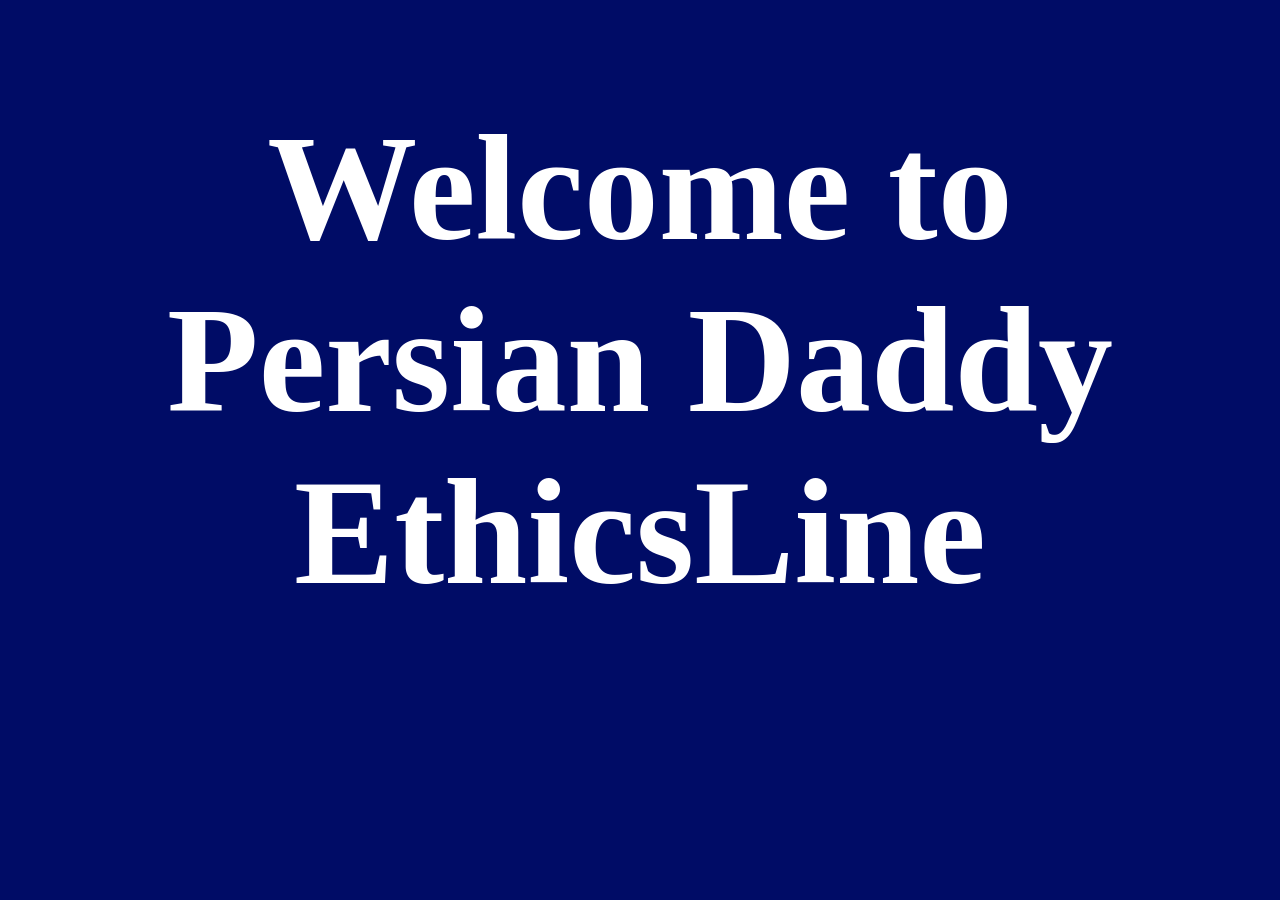
<file: index.html>
<!DOCTYPE html>
<html>
<head class = "mainContainer">


  <title>Welcome</title>

  <style>
    body {
      display: flex;
      justify-content: center;
      align-items: center;
      height: 700px;
      margin: 10px;
      font-family: Roboto;
      background-color: rgba(0,12,102,1);
      color: white;
      transition: opacity 5s ease-out;
      font-size: 75px;
      text-align: center;
    }

    .fade-out {
      opacity: 0;
    }
  </style>

  <script>
    setTimeout(function() {
      document.body.classList.add("fade-out");

        setTimeout(() => {
    window.location.href = "Ethicsline_landing_page.html";
        }, 1000);
        }, 1500);
  </script>
</head>

<body>

  <div>
    <h1>Welcome to Persian Daddy EthicsLine</h1>
  </div>




</body>
</html>
</file>
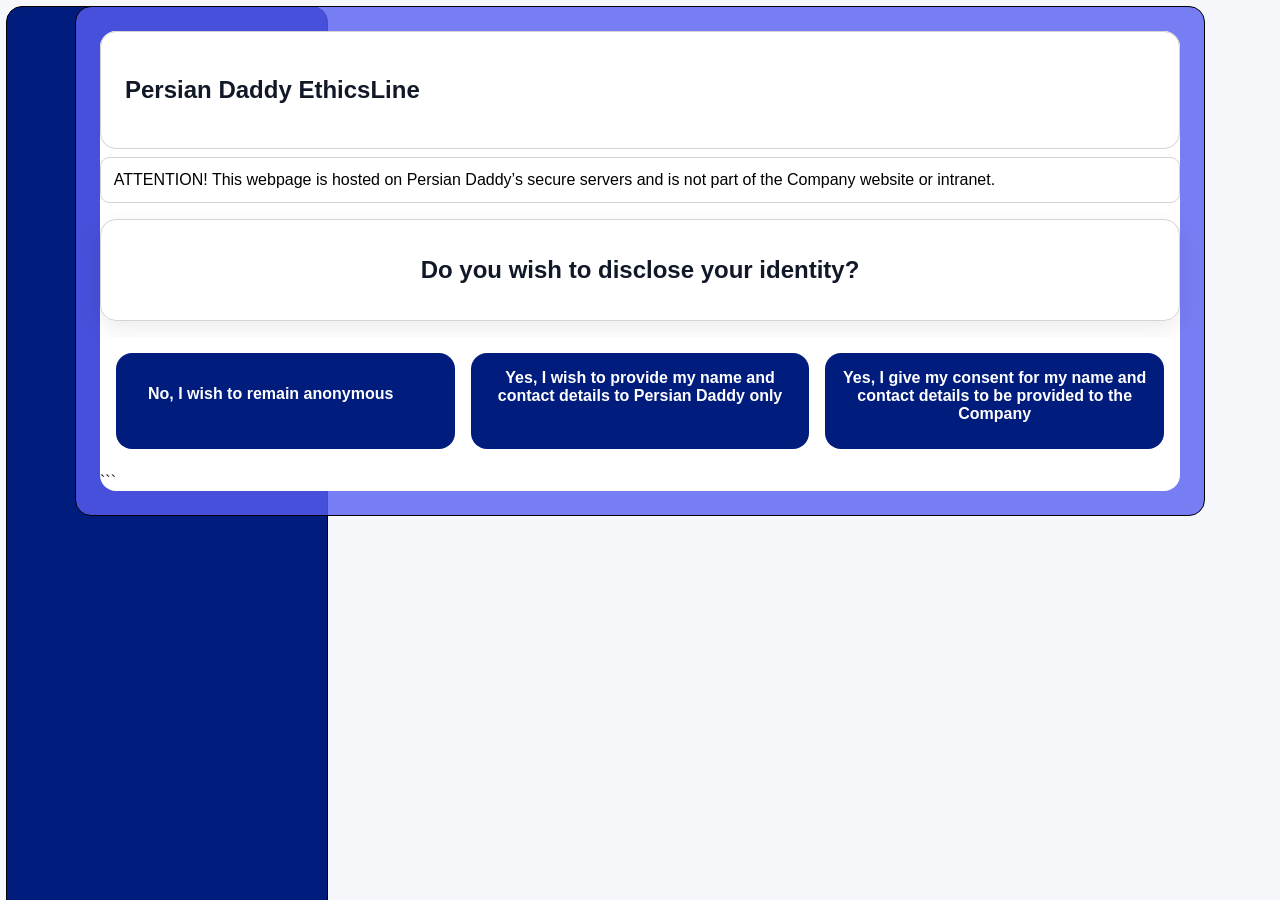
<file: Anonymity_page.html>
<!DOCTYPE html>

<html lang="en">
<head>
    <meta charset="UTF-8">
    <title>Persian Daddy EthicsLine Platform - Anonymity Preference Page</title>
    <link rel="stylesheet" href="styling.css">
</head>

<body>
<div class ="box3"></div>


<div class = "mainContainer">

    <div class="mainbackground">

        <!-- HEADER -->
        <div class="headers">
            <h2>Persian Daddy EthicsLine</h2>
        </div>

        <!-- BANNER -->
        <div class="banner">
            ATTENTION! This webpage is hosted on Persian Daddy’s secure servers and is not part of the Company website or intranet.
        </div>

        <!-- QUESTION -->
        <div class="welcomebox">
            <h2>Do you wish to disclose your identity?</h2>
        </div>

        <!-- OPTIONS -->
        <div class="anon-option">

            <!-- OPTION 1 -->
            <a href="Contact_preference.html" class="anon-button">
                <button class="anon-button" id="option1">No, I wish to remain anonymous</button>
            </a>

            <!-- OPTION 2 -->
            <button class="anon-button" id="option2">
                Yes, I wish to provide my name and contact details to Persian Daddy only
            </button>

            <!-- OPTION 3 -->
            <button class="anon-button" id="option3">
                Yes, I give my consent for my name and contact details to be provided to the Company
            </button>

        </div>

        <!-- FORM (HIDDEN INITIALLY) -->
        <div class="announcement1" id="wbDetails">

            <div class="form-container">

                <label for="name">Your Name:</label>
                <input id="name" class="inputbox" type="text" placeholder="Name" required>

                <label for="email">Your e-mail:</label>
                <input id="email" class="inputbox" type="email" placeholder="Email Address" required>

                <label for="phone">Your phone number:</label>
                <input id="phone" class="inputbox" type="text" placeholder="Phone Number" required>

                <label for="country">Your country of residence:</label>
                <input id="country" class="inputbox" type="text" placeholder="Country" required>

                <label for="relation">Explain your relationship:</label> <!-- lable and input always go together. With Label,
             I should declare "for"  e.g. relation, and with input I should declare ID == for -->
                <input id="relation" class="inputbox" type="text" placeholder="Relation" required>

                <div class="submit-container">
                    <a href="Contact_preference.html">
                        <button class="button">Submit</button>
                    </a>
                </div>

            </div>

        </div>
        ```

    </div>

    <!-- JAVASCRIPT -->

    <script>
        const wbDetails = document.getElementById("wbDetails");

        document.getElementById("option2").addEventListener("click", function() {
            wbDetails.style.display = "block";
            wbDetails.scrollIntoView({ behavior: "smooth" });
        });

        document.getElementById("option3").addEventListener("click", function() {
            wbDetails.style.display = "block";
            wbDetails.scrollIntoView({ behavior: "smooth" });
        });
    </script>

</body>
</html>



<!--JS code for showing or hiding the WB contact details. The logic is as follows:
What your code is doing (plain explanation)
const wbDetails = document.getElementById("wbDetails");
- Looks through the page (DOM) and grabs the element with id="wbDetails"
- Stores it in a variable so you can control it later


document.getElementById("option2").addEventListener("click", function() {
- Finds the button with id="option2"
- Listens for a click
- When clicked → run the function


wbDetails.style.display = "block";
- Changes the CSS of that hidden section
- Makes it visible

Same logic here:

document.getElementById("option3").addEventListener("click", function() {
    wbDetails.style.display = "block";
});
-->
<script>
    const wbDetails = document.getElementById("wbDetails");

    document.getElementById("option2").addEventListener("click", function() {
        wbDetails.style.display = "block";
    });

    document.getElementById("option3").addEventListener("click", function() {
        wbDetails.style.display = "block";
    });
</script>

<!--______________________________________________________________________-->

</div>

</body>
</html>
</file>
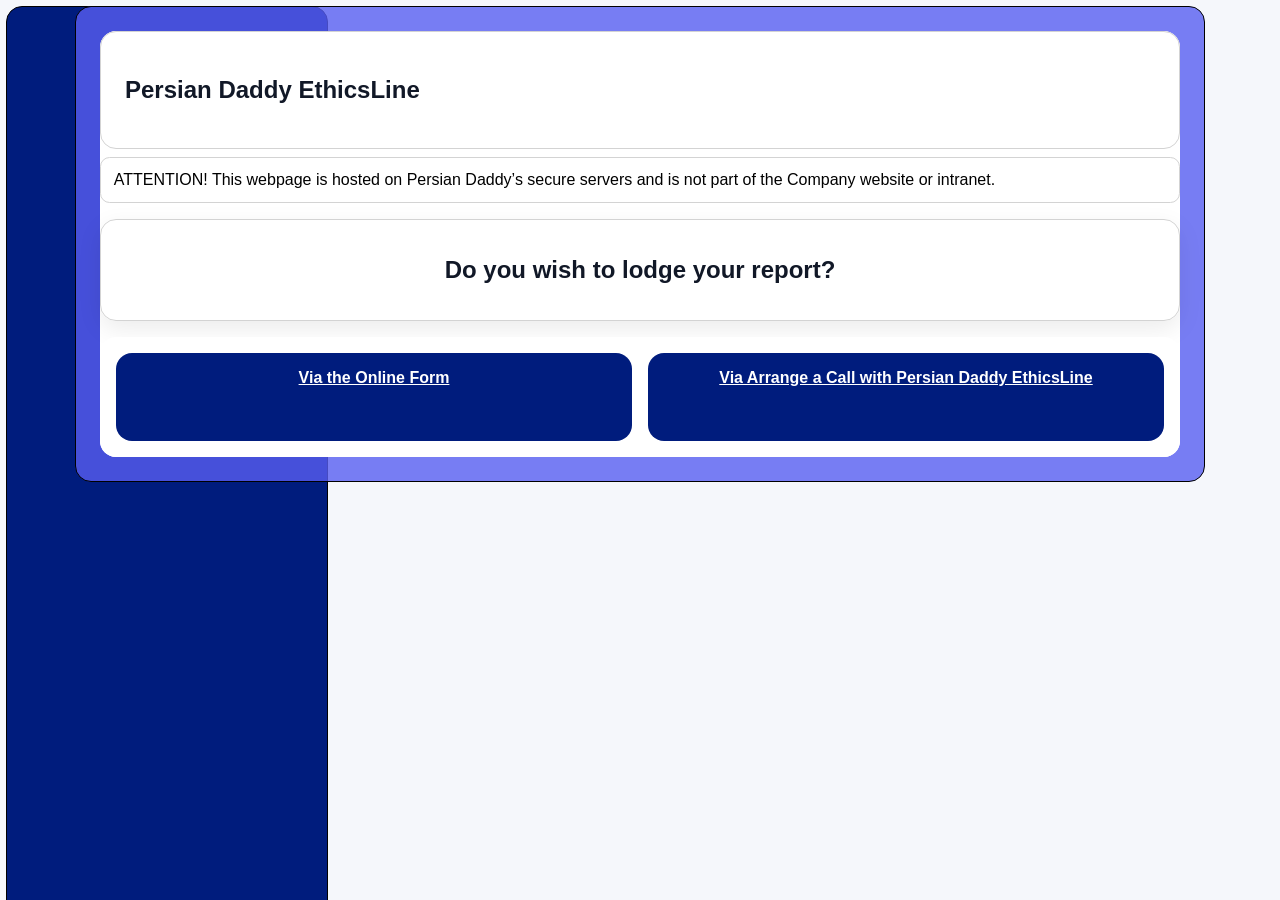
<file: Contact_preference.html>
<!DOCTYPE html>
<html lang="en">
<head>
    <meta charset="UTF-8">
    <title>Persian Daddy EthicsLine Platform - Contact Mode Preference</title>
    <link rel="stylesheet" href="styling.css">
</head>

<body>

<div class="box3"></div>

<div class="mainContainer">
    <div class="mainbackground">

        <!-- HEADER -->
        <div class="headers">
            <h2>Persian Daddy EthicsLine</h2>
        </div>

        <!-- BANNER -->
        <div class="banner">
            ATTENTION! This webpage is hosted on Persian Daddy’s secure servers and is not part of the Company website or intranet.
        </div>

        <!-- QUESTION -->
        <div class="welcomebox">
            <h2>Do you wish to lodge your report?</h2>
        </div>

        <!-- OPTIONS -->
        <div class="anon-option">

            <!-- OPTION 1 -->
            <a href="Whistleblower_form.html" class="button" id="option1">
                Via the Online Form
            </a>

            <!-- OPTION 2 -->
            <a href="Schedule_call_page.html" class="button" id="option2">
                Via Arrange a Call with Persian Daddy EthicsLine
            </a>

        </div>

    </div>
</div>

</body>
</html>
</file>
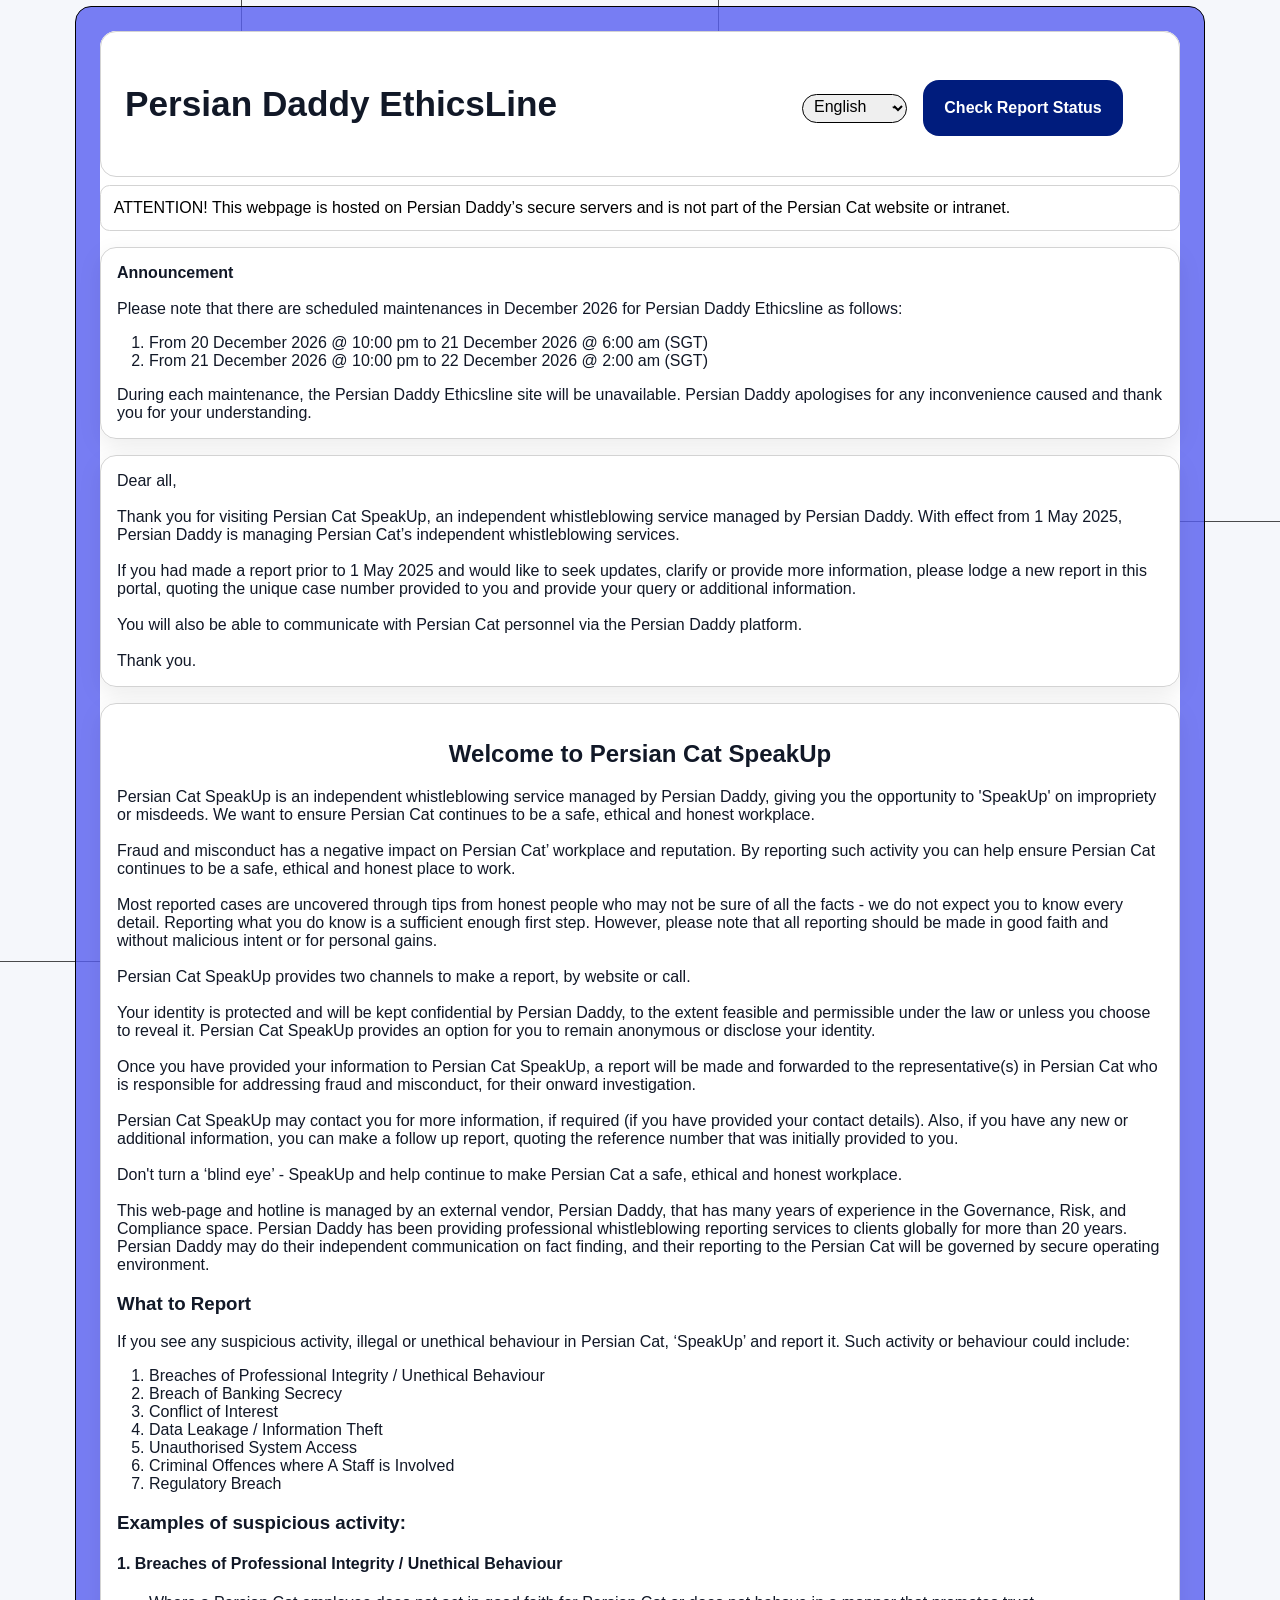
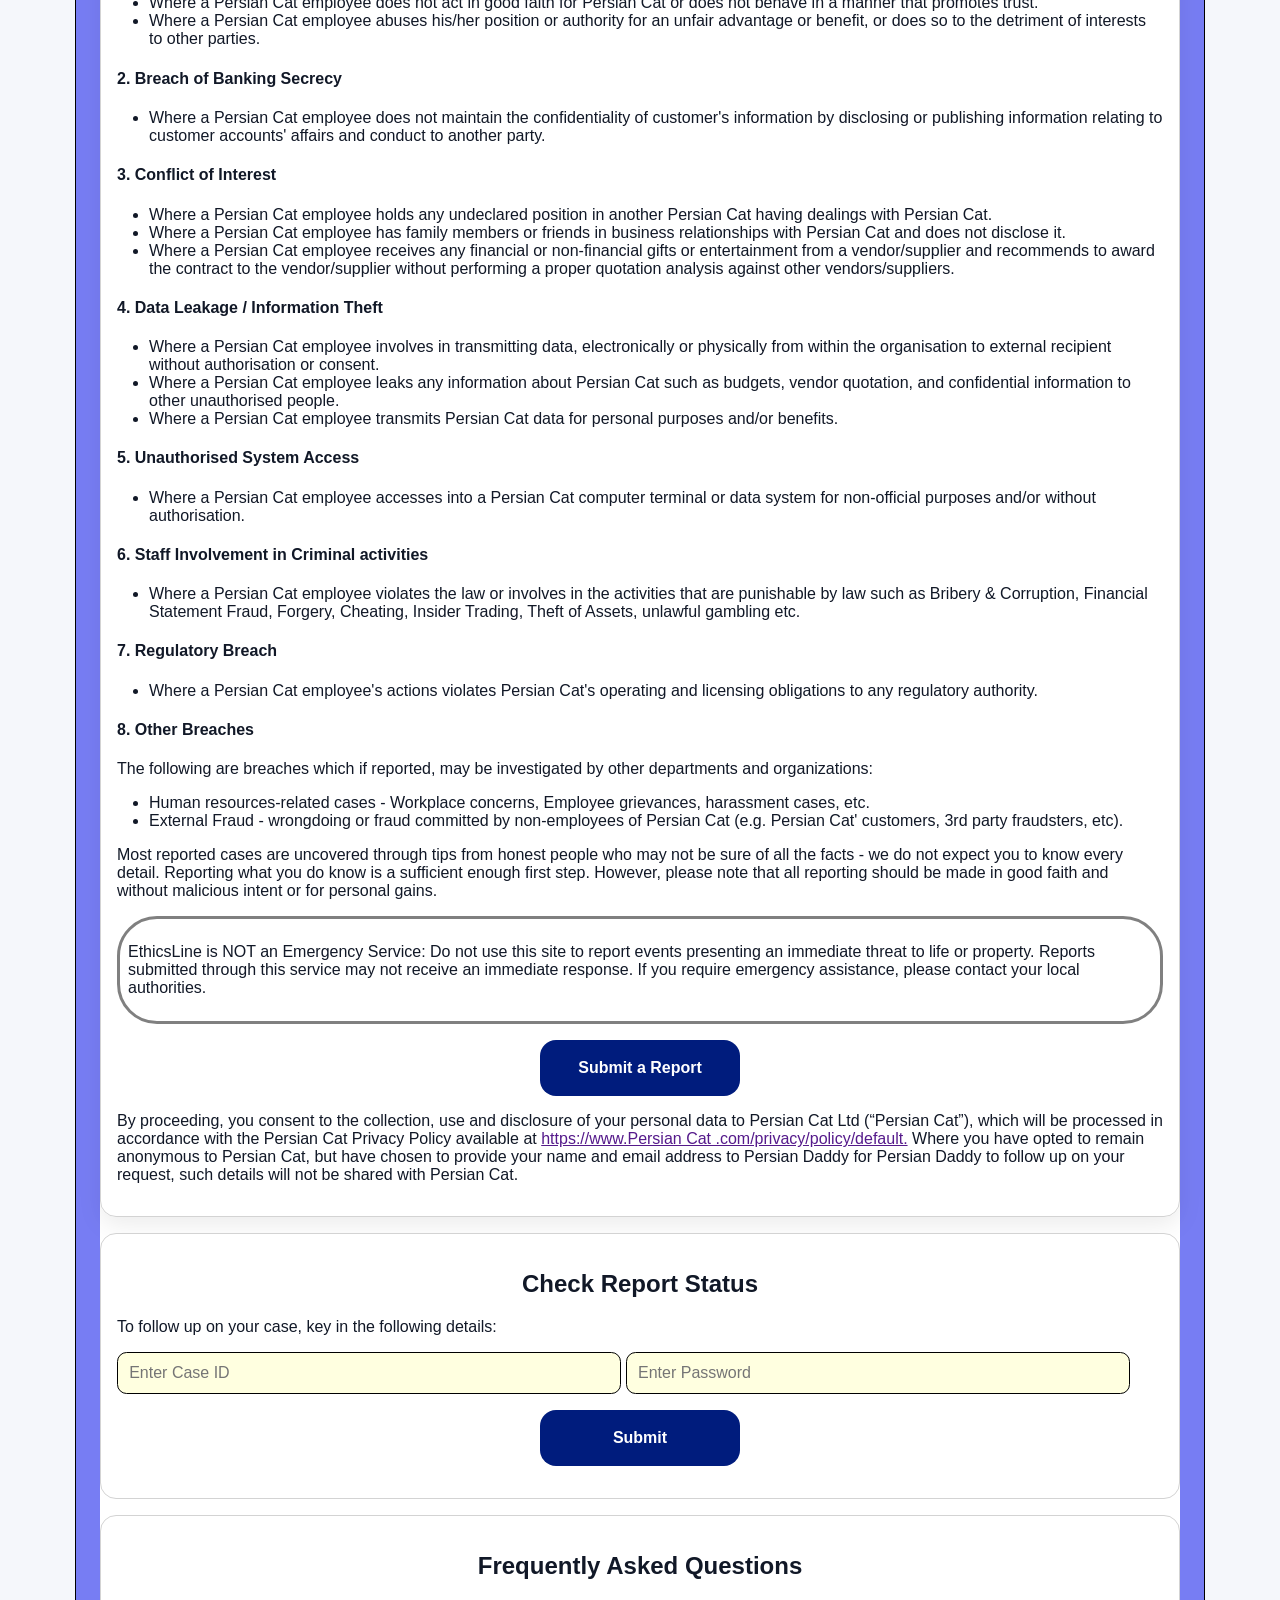
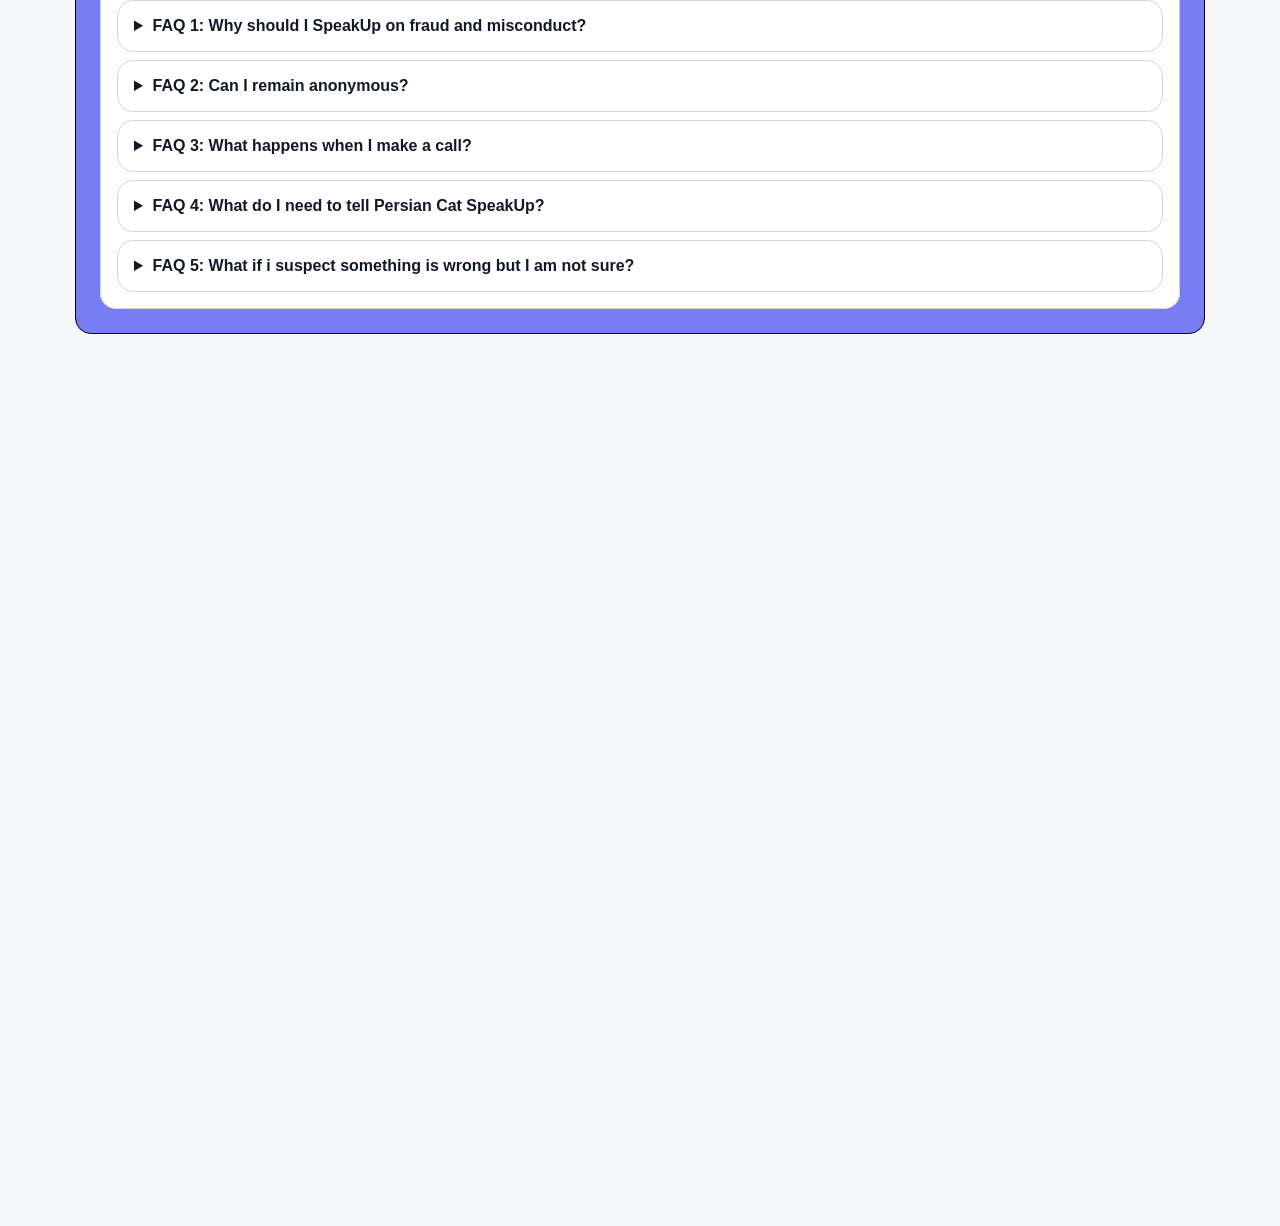
<file: Ethicsline_landing_page.html>
<!DOCTYPE html>
<html lang="en" xmlns="http://www.w3.org/1999/html">
<head>
    <meta charset="UTF-8">
    <title>Ethicsline Landing Page</title>
    <link rel="stylesheet" href="styling.css">
</head>

<body>
<div class="box1"></div>
<div class="box2"></div>


<div class = "mainContainer">
    <div class = "mainbackground">
        <div class="headers">
            <div>
                <h1>Persian Daddy EthicsLine</h1>
            </div>
            <div class="headersubgroup">
                <div  class="langlist">
                    <select name="lang" id="lang"> <!-- select/option elements creates a dropdown list whereas details
                    element
                        creates a faq style of list -->
                        <option value="English">English</option>
                    </select>
                </div>
                <div class = "buttons">
                    <a href = #ReportStatus><button class = "button">Check Report Status</button></a>
                </div>
            </div>
        </div>

        <div class="banner">
            ATTENTION! This webpage is hosted on Persian Daddy’s secure
            servers and is not part of the Persian Cat website or intranet.
        </div>

        <div class="announcement1">
            <b>Announcement</b>
            <br><br>
            Please note that there are scheduled maintenances in December 2026 for Persian Daddy Ethicsline as follows:
            <ol><li>From 20 December 2026 @ 10:00 pm to 21 December 2026 @ 6:00 am (SGT)</li>
                <li>From 21 December 2026 @ 10:00 pm to 22 December 2026 @ 2:00 am (SGT)</li></ol>
            During each maintenance, the Persian Daddy Ethicsline site will be unavailable.
            Persian Daddy apologises for any inconvenience caused and thank you for your understanding.
        </div>



        <div class="announcement2">
            Dear all,
            <br><br>
            Thank you for visiting Persian Cat SpeakUp, an independent whistleblowing service managed by Persian Daddy.
            With effect from 1 May 2025, Persian Daddy is managing Persian Cat’s independent whistleblowing services.
            <br><br>
            If you had made a report prior to 1 May 2025 and would like to seek updates,
            clarify or provide more information, please lodge a new report in this portal,
            quoting the unique case number provided to you and provide your query or
            additional information.
            <br><br>
            You will also be able to communicate with Persian Cat personnel via the Persian Daddy platform.
            <br><br>
            Thank you.
        </div>

        <div class="welcomebox">
            <div class = "title"><h2>Welcome to Persian Cat SpeakUp</h2></div>

            <p class = "welcometxt">
                Persian Cat SpeakUp is an independent whistleblowing service managed by Persian Daddy,
                giving you the opportunity to 'SpeakUp' on impropriety or misdeeds.
                We want to ensure Persian Cat continues to be a safe, ethical and honest workplace.
                <br><br>
                Fraud and misconduct has a negative impact on Persian Cat’ workplace and reputation.
                By reporting such activity you can help ensure Persian Cat continues to be a safe, ethical
                and honest place to work.
                <br><br>
                Most reported cases are uncovered through tips from honest people who may not be sure
                of all the facts - we do not expect you to know every detail.
                Reporting what you do know is a sufficient enough first step. However,
                please note that all reporting should be made in good faith and without malicious
                intent or for personal gains.
                <br><br>
                Persian Cat SpeakUp provides two channels to make a report, by website or call.
                <br><br>
                Your identity is protected and will be kept confidential by Persian Daddy, to the extent feasible and permissible
                under the law or unless you choose to reveal it. Persian Cat SpeakUp provides an option for you to remain
                anonymous or disclose your identity.
                <br><br>
                Once you have provided your information to Persian Cat SpeakUp, a report will be made and forwarded to the
                representative(s)
                in Persian Cat who is responsible for addressing fraud and misconduct, for their onward investigation.
                <br><br>
                Persian Cat SpeakUp may contact you for more information, if required (if you have provided your contact details).
                Also, if you have any new or additional information, you can make a follow up report,
                quoting the reference number
                that was initially provided to you.
                <br><br>
                Don't turn a ‘blind eye’ - SpeakUp and help continue to make Persian Cat a safe, ethical and honest workplace.
                <br><br>
                This web-page and hotline is managed by an external vendor, Persian Daddy, that has many years of
                experience in the
                Governance, Risk, and Compliance space. Persian Daddy has been providing professional whistleblowing reporting
                services to clients globally for more than 20 years. Persian Daddy may do their independent
                communication on fact finding, and their reporting to the Persian Cat will be governed by secure
                operating environment.
            </p>

            <h3>What to Report</h3>
            <p>If you see any suspicious activity, illegal or unethical behaviour in Persian Cat,
                ‘SpeakUp’ and report it. Such activity or behaviour could include:
            <ol>
                <li>Breaches of Professional Integrity / Unethical Behaviour</li>
                <li>Breach of Banking Secrecy</li>
                <li>Conflict of Interest</li>
                <li>Data Leakage / Information Theft</li>
                <li>Unauthorised System Access</li>
                <li>Criminal Offences where A Staff is Involved</li>
                <li>Regulatory Breach</li>
            </ol>

            <h3>Examples of suspicious activity:</h3>
            <h4>1. Breaches of Professional Integrity / Unethical Behaviour</h4>
            <ul>
                <li>Where a Persian Cat employee does not act in good faith for Persian Cat or does not behave in a manner that promotes
                    trust.</li>
                <li>Where a Persian Cat employee abuses his/her position or authority for an unfair advantage or benefit, or does so to
                    the detriment of interests to other parties.</li>
            </ul>
            <h4>2. Breach of Banking Secrecy</h4>
            <ul>
                <li>Where a Persian Cat employee does not maintain the confidentiality of customer's information by disclosing or publishing information relating to customer accounts' affairs and conduct to another party.</li>
            </ul>

            <h4>3. Conflict of Interest</h4>
            <ul>
                <li>Where a Persian Cat employee holds any undeclared position in another Persian Cat having dealings with Persian Cat.</li>
                <li>Where a Persian Cat employee has family members or friends in business relationships with Persian Cat and does
                    not disclose it.</li>
                <li>Where a Persian Cat employee receives any financial or non-financial gifts or entertainment from a
                    vendor/supplier and recommends to award the contract to the vendor/supplier without performing
                    a proper quotation analysis against other vendors/suppliers.</li>
            </ul>
            <h4>4. Data Leakage / Information Theft</h4>
            <ul>
                <li>Where a Persian Cat employee involves in transmitting data, electronically or physically from within the
                    organisation to external recipient without authorisation or consent.</li>
                <li>Where a Persian Cat employee leaks any information about Persian Cat such as budgets, vendor quotation, and
                    confidential information to other unauthorised people.</li>
                <li>Where a Persian Cat employee transmits Persian Cat data for personal purposes and/or benefits.</li>
            </ul>

            <h4>5. Unauthorised System Access</h4>
            <ul>
                <li>Where a Persian Cat employee accesses into a Persian Cat computer terminal or data system for non-official
                    purposes and/or without authorisation.</li>
            </ul>

            <h4>6. Staff Involvement in Criminal activities</h4>
            <ul>
                <li>Where a Persian Cat employee violates the law or involves in the activities that are punishable by
                    law such as Bribery & Corruption, Financial Statement Fraud, Forgery, Cheating, Insider Trading,
                    Theft of Assets, unlawful gambling etc.</li>
            </ul>

            <h4>7. Regulatory Breach</h4>
            <ul>
                <li>Where a Persian Cat employee's actions violates Persian Cat's operating and licensing obligations to any
                    regulatory authority.</li>
            </ul>

            <h4>8. Other Breaches</h4>
            <p>The following are breaches which if reported, may be investigated by other departments and organizations:</p>
            <ul>
                <li>Human resources-related cases - Workplace concerns, Employee grievances, harassment cases, etc.</li>
                <li>External Fraud - wrongdoing or fraud committed by non-employees of Persian Cat
                    (e.g. Persian Cat' customers, 3rd party fraudsters, etc). </li>
            </ul>
            <p>Most reported cases are uncovered through tips from honest people who may not be sure of all the facts -
                we do not expect you to know every detail. Reporting what you do know is a sufficient enough first step.
                However, please note that all reporting should be made in good faith and without malicious intent or for
                personal gains.</p>

            <div class = "alertbox">
                <p>EthicsLine is NOT an Emergency Service: Do not use this site to report events presenting an immediate
                    threat to life or property. Reports submitted through this service may not receive an immediate
                    response. If you require emergency assistance, please contact your local authorities.</p>
            </div>

            <div class = "buttons">
                <a href = "Anonymity_page.html" target ="_self"><button class = "button">
                Submit a Report</button></a>
                <!--<a href = #ReportStatus><button class = "button">Check Report Status</button></a>-->
            </div>

            <p>By proceeding, you consent to the collection, use and disclosure of your personal data to Persian Cat Ltd
                (“Persian Cat”), which will be processed in accordance with the Persian Cat Privacy Policy available at
                <a href ="" target = "_blank">https://www.Persian Cat
                    .com/privacy/policy/default.</a>
                Where you have opted to remain anonymous to Persian Cat,
                but have chosen to provide your name and email address to Persian Daddy for Persian Daddy to follow up on your request,
                such details will not be shared with Persian Cat.</p>
        </div>

        <div class = "checkreport" id = "ReportStatus">
            <div class = "title">
                <h2 >Check Report Status</h2>
            </div>

            <div>
                <p>To follow up on your case, key in the following details:</p>
            </div>

            <div class = "input">
                <input class = "inputbox"  type="text" placeholder="Enter Case ID" />
                <input class = "inputbox"  type="text" placeholder="Enter Password" />
            </div>
            <div class = "buttons">
                <a href = "Contact_preference.html" target = "_self"><button class = "button">Submit</button></a>
            </div>
        </div>

        <div> <!-- remember that for setting up FAQ, set up divs, and then prepare details/summary/<p>-->
            <div class = "faq">
                <h2>Frequently Asked Questions</h2>
                <div class = "faqcontent">
                    <details>
                        <summary><b>FAQ 1: Why should I SpeakUp on fraud and misconduct?</b></summary>
                        <p>To help continue to make Persian Cat a safe and honest place to work.
                            Fraud and misconduct does have a negative effect on our workplace and reputation.
                            By reporting fraud and misconduct you can help to provide a safe and honest
                            environment and enhance the effectiveness of Persian Cat.</p>
                    </details>
                </div>
                <div class = "faqcontent">
                    <details>
                        <summary><b>FAQ 2: Can I remain anonymous?</b></summary>
                        <p>It's all up to you whether you choose to remain anonymous or not.
                            All whistleblowing reports will be investigated regardless of whether they are anonymous,
                            provided that there is sufficient information.
                            However, by fully disclosing your identity, Persian Cat will be able to contact you to clarify
                            relevant matters or obtain further information that may aid in the investigation.
                            <br><br>
                            At times, you may not be able to remain anonymous (even if you choose to do so) as your
                            identity may be apparent from the information given. Regardless of whether you choose to
                            reveal your identity or remain anonymous, we will take all reasonable steps to maintain
                            confidentiality and protect your identity. Every effort will be made not to reveal your
                            identity to the extent feasible and permissible under the law.</p>
                    </details>
                </div>
                <div class = "faqcontent">
                    <details>
                        <summary><b>FAQ 3: What happens when I make a call?</b></summary>
                        <p>You will not be asked by Persian Cat SpeakUp to provide your name unless you wish to identify yourself.
                            Your report will be known only by a unique reference number, unless you choose to tell
                            Persian Cat SpeakUp your name.
                            <br><br>
                            You will be asked to provide your detailed report to an experienced and independent
                            forensic investigator, who may ask you some additional clarification questions, while
                            taking the details of your report.</p>
                    </details>
                </div>
                <div class = "faqcontent">
                    <details>
                        <summary><b>FAQ 4: What do I need to tell Persian Cat SpeakUp?</b></summary>
                        <p>Tell Persian Cat SpeakUp as much information as you can when you SpeakUp. For example:
                        <ul>
                            <li>Names of people involved;</li>
                            <li>Names of any witnesses (if any);</li>
                            <li>Your name and email address;</li>
                            <li>Details of evidence you know of;</li>
                            <li>The value of any money or asset involved; and</li>
                            <li>How often this incident occurred.</li>
                        </ul>

                    </details>
                </div>
                <div class = "faqcontent">
                    <details>
                        <summary><b>FAQ 5: What if i suspect something is wrong but I am not sure?</b></summary>
                        <p>Most cases reported are uncovered through tips from honest people who may not be sure of all
                            the facts. This is perfectly all right. We do not expect you will to know every last detail.
                            Reporting what you do know is enough.</p>
                    </details>
                </div>
            </div>
        </div>
    </div>
</div>

</body>
</html>
</file>
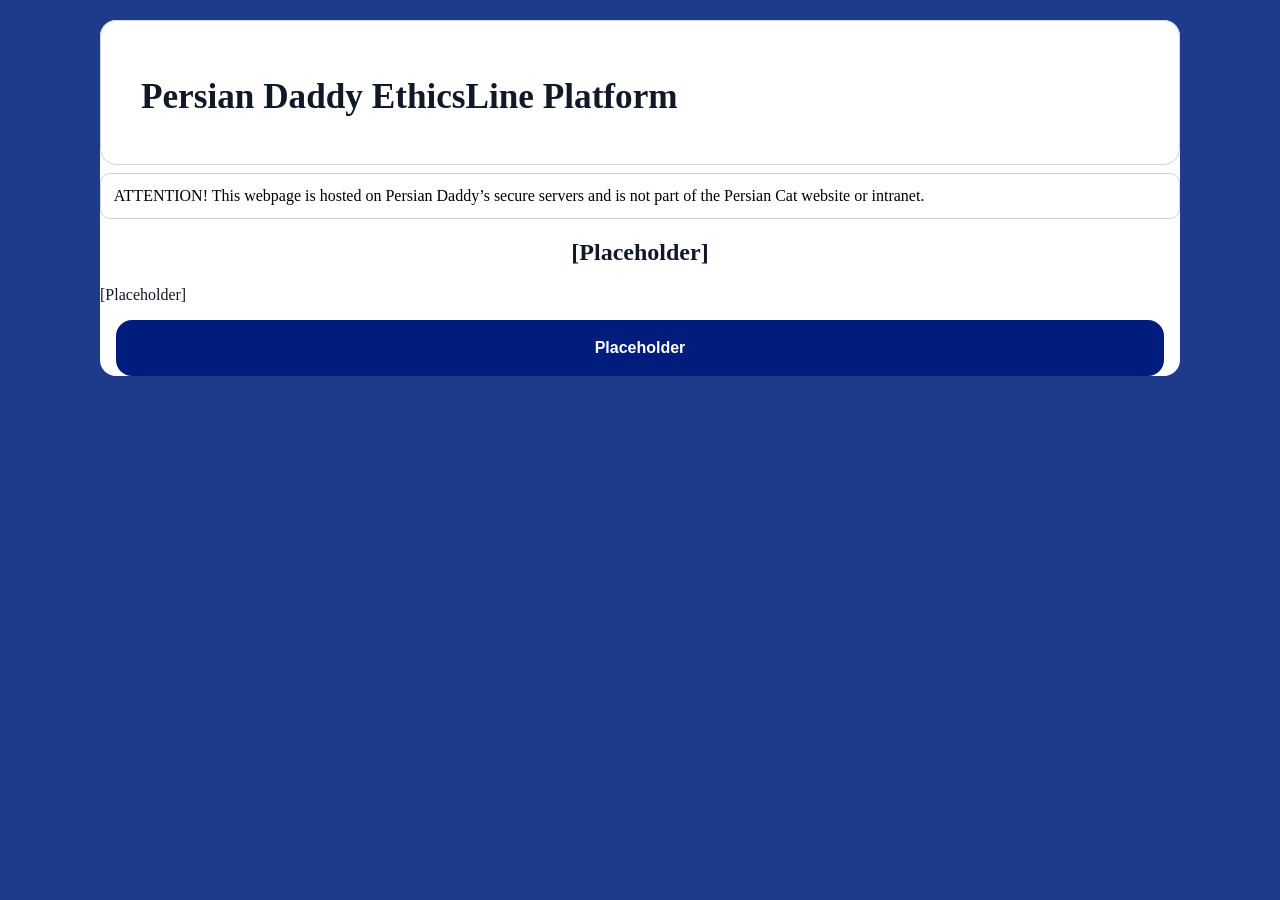
<file: Schedule_call_page.html>
<!DOCTYPE html>
<html lang="en">
<head>
    <meta charset="UTF-8">
    <title>Persian Daddy Ethisline Platform - Schedule a Call Page</title>
    <link rel="stylesheet" href="styling.css"></head>


<body class ="body1">
<div class = "mainbackground">
    <div class="headers">
        <div class="headersubgroup">
            <div>
                <h1>Persian Daddy EthicsLine Platform</h1>
            </div>
        </div>

    </div>

    <div class="banner">
        ATTENTION! This webpage is hosted on Persian Daddy’s secure
        servers and is not part of the Persian Cat website or intranet.
    </div>

    <div class="Anonymity">
        <div class = "title"><h2>[Placeholder]</h2></div>
        <p class = "welcometxt">
            [Placeholder]
        </p>
        <div class = "buttons">
            <button class = "button">Placeholder</button>
        </div>
    </div>
</div>

</body>
</html>
</file>
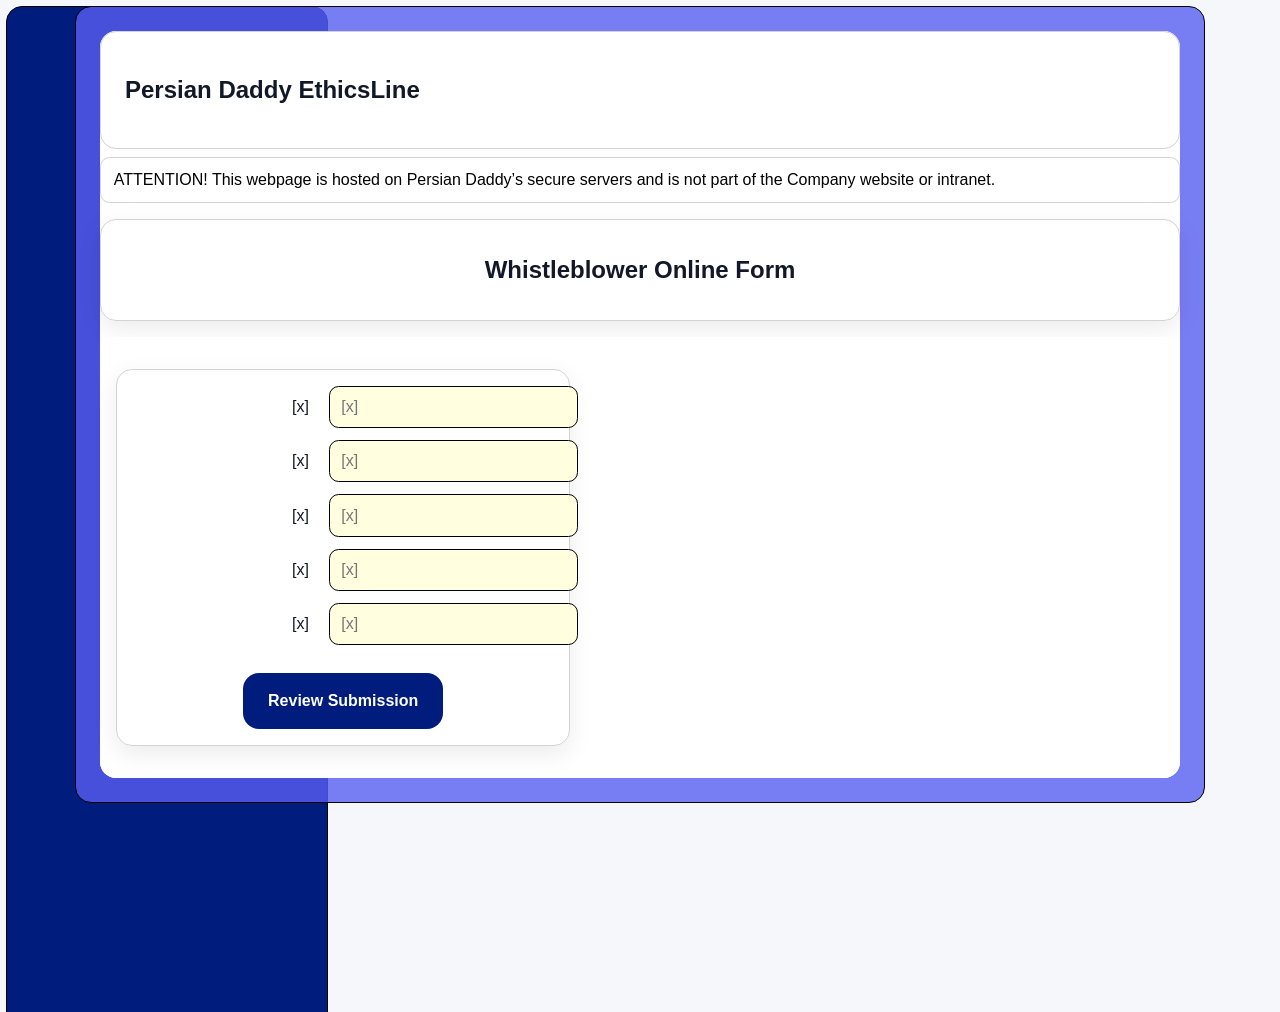
<file: Whistleblower_form.html>
<!DOCTYPE html>

<html lang="en">
<head>
    <meta charset="UTF-8">
    <title>Persian Daddy EthicsLine Platform - Whistleblower Online Form</title>
    <link rel="stylesheet" href="styling.css">
</head>

<body>
<div class ="box3"></div>


<div class = "mainContainer">

    <div class="mainbackground">

        <!-- HEADER -->
        <div class="headers">
            <h2>Persian Daddy EthicsLine</h2>
        </div>

        <!-- BANNER -->
        <div class="banner">
            ATTENTION! This webpage is hosted on Persian Daddy’s secure servers and is not part of the Company website or intranet.
        </div>

        <!-- QUESTION -->
        <div class="welcomebox">
            <h2>Whistleblower Online Form</h2>
        </div>

        <!-- OPTIONS -->
        <div class="anon-option">


            <!-- FORM (HIDDEN INITIALLY) -->
            <div class="announcement1" id="OnlineForm">

                <div class="form-container">

                    <label for="name">[x]</label>
                    <input id="name" class="inputbox" type="text" placeholder="[x]" required>

                    <label for="email">[x]</label>
                    <input id="email" class="inputbox" type="email" placeholder="[x]" required>

                    <label for="phone">[x]</label>
                    <input id="phone" class="inputbox" type="text" placeholder="[x]" required>

                    <label for="country">[x]</label>
                    <input id="country" class="inputbox" type="text" placeholder="[x]" required>

                    <label for="relation">[x]</label> <!-- lable and input always go together. With Label,
             I should declare "for"  e.g. relation, and with input I should declare ID == for -->
                    <input id="relation" class="inputbox" type="text" placeholder="[x]" required>

                    <div class="submit-container">
                        <a href="Whistlebower_summary_page.html">
                            <button class="button">Review Submission</button>
                        </a>
                    </div>

                </div>


                <!-- JAVASCRIPT -->

                <script>
                    const wbDetails = document.getElementById("wbDetails");

                    document.getElementById("option2").addEventListener("click", function() {
                        wbDetails.style.display = "block";
                        wbDetails.scrollIntoView({ behavior: "smooth" });
                    });

                    document.getElementById("option3").addEventListener("click", function() {
                        wbDetails.style.display = "block";
                        wbDetails.scrollIntoView({ behavior: "smooth" });
                    });
                </script>

</body>
</html>


<!--JS code for showing or hiding the WB contact details. The logic is as follows:     What your code is doing
(plain explanation)
const wbDetails = document.getElementById("wbDetails");
- Looks through the page (DOM) and grabs the element with id="wbDetails"
- Stores it in a variable so you can control it later


document.getElementById("option2").addEventListener("click", function() {
- Finds the button with id="option2"
- Listens for a click
- When clicked → run the function


wbDetails.style.display = "block";
- Changes the CSS of that hidden section
- Makes it visible

Same logic here:

document.getElementById("option3").addEventListener("click", function() {
    wbDetails.style.display = "block";
});
-->
<script>
    const wbDetails = document.getElementById("wbDetails");

    document.getElementById("option2").addEventListener("click", function() {
        wbDetails.style.display = "block";
    });

    document.getElementById("option3").addEventListener("click", function() {
        wbDetails.style.display = "block";
    });
</script>

<!--______________________________________________________________________-->

</div>

</body>
</html>
</file>
<file: styling.css>
html {
  scroll-behavior: smooth;
  zoom: 80%;
}

/* --------------------------------------------------------------------------------- */
.headers {
  display: flex;
  justify-content: space-between;
  align-items: center;
  border: 1px solid lightgrey;
  padding: 30px;
  background-color: rgba(255,255,255,0.9);
  border-radius: 20px;
  margin-top: 10px;
    }

.headersubgroup {
  display: flex;
  justify-content: space-between;
  align-items: center;
  padding: 0px 20px;
  background-color: rgba(255,255,255,0.9);
  border-radius: 20px;
  margin-top: 10px;
  }

/* --------------------------------------------------------------------------------- */
body {
  font-family: Roboto, sans-serif;
  font-size: 20px;
  background: #f5f7fb;
  color: #111827;
}
/* --------------------------------------------------------------------------------- */
.mainbackground {
  border: none;
  border-radius: 20px;
  padding: 0px;
  max-width: 1350px;
  margin: 25px auto; /*this basically stands for margin: [top-bottom] [left-right]; so i just need to define the margin
   for top and bottom, and assign left and right as auto */
  gap: 15px;
  background-color: rgba(255,255,255,1);
}

/* --------------------------------------------------------------------------------- */
.banner {
  display: flex;
  justify-content: left;
  background-color: rgba(255,255,255,0.9);
  color: black;
  margin-top: 10px;
  border-radius: 12px;
  padding: 16px;
  flex-wrap: wrap;
  border: 1px solid lightgrey;
}

/* --------------------------------------------------------------------------------- */
.announcement1,
.announcement2,
.welcomebox{

  border: none;
  border-radius: 20px;
  padding: 20px;
  max-width: 1350px;
  margin: 20px 0;
  background-color: rgba(255,255,255,0.9);
  box-shadow: 0 10px 30px rgba(0,0,0,0.08);
    border: 1px solid lightgrey;


}
/* --------------------------------------------------------------------------------- */
.alertbox {
  border: 4px solid grey;
  border-radius: 50px;
  padding: 10px;
  background-color:white;
}

/* --------------------------------------------------------------------------------- */
.buttons {
  display: flex;
  justify-content: center;
  gap: 15px;
  margin: 20px;
}

/* ✅ FIXED BUTTONS */
.button {
  cursor: pointer;
  flex: 1;
  min-height: 70px;
  min-width: 250px;
  border-radius: 20px;
  padding: 20px;
  background: rgb(0, 28, 125);
  color: white;
  font-size: 20px;
  font-weight: 600;
  text-align: center;
  border: none;
  transition: all 0.2s ease;
}

.button:hover,
.anon-button:hover{
  transform: translateY(-4px);
  box-shadow: 0 10px 25px rgba(0,0,0,0.2);
}

.anon-button{
  cursor:pointer;
  flex: 1;              /* equal width */
  min-height: 80px;
  border-radius: 20px;
  padding: 20px;
  background: rgb(0, 28, 125);
  color: white;
  font-size: 20px;
  font-weight: 600;
  border: none;
  text-align: center;
  display: flex;
  text-decoration: none !important;/* removes the underlines in a hyperlinked text */

}
/* --------------------------------------------------------------------------------- */
select {
     appearance: menulist-button;
      padding: 4px 30px 8px 10px;
      border: 1px solid black;
      border-radius: 20px;
      font-size: 20px;
      cursor: pointer;

  background-image: url("data:image/svg+xml;utf8,<svg fill='black' height='10' viewBox='0 0 20 20' width='10' xmlns='http://www.w3.org/2000/svg'><path d='M5 7l5 5 5-5z'/></svg>");
  background-repeat: no-repeat;
  background-position: right 10px center;
}

/* --------------------------------------------------------------------------------- */
h1 {
  font-size: 44px;
  font-weight: 600px;
  text-align:center;
}
/* --------------------------------------------------------------------------------- */
h2 {
  font-size: 30px;
  font-weight: 400px;
  text-align: center;
}
/* --------------------------------------------------------------------------------- */
.checkreport {
  border: 1px solid lightgrey;
  text-align: left;
  border-radius: 20px;
  padding: 20px;
  max-height: 600px;
  max-width: 1350px;
    margin: 20px 0;
  background-color: rgba(255,255,255,0.9);
}

/* --------------------------------------------------------------------------------- */

.inputbox {
  border: 1px solid black;
  border-radius: 12px;
  padding: 14px;
  background-color: lightyellow;
  font-size: 20px;
  width: 100%;          /* 🔥 critical */
  max-width: 600px;     /* prevents over-stretch */
}

/* --------------------------------------------------------------------------------- */
.faq {
  border: 1px solid lightgrey;
  border-radius: 20px;
  padding: 20px;
  margin-top: 10px;
  background-color: rgba(255,255,255,0.9);
}

.faqcontent {
  border: 1px solid lightgrey;
  border-radius: 20px;
  padding: 20px;
  margin-top: 10px;
  background: white;
}

/* --------------------------------------------------------------------------------- */
/* Background Animation for box 1 which is represented by the sun disk

Scaling (very useful)
from { transform: scale(0.5); }
to   { transform: scale(1.5); }

*/

.box1 {
  position: fixed;
  top: -100px;
  left: -100px;
  width: 400px;
  height: 1300px;
  z-index: -1;
  opacity: 0.7;
  border:1px solid black;

  animation: movebox1 linear both;
    animation-timeline: scroll();
}

@keyframes movebox1 {
  from {
    border-radius: 5%;
    transform: scale(1);
    background: rgb(0, 54, 242);
  }

  to {
    border-radius: 5%;
    transform: scale(4);
    background: rgb(255, 16,16);
  }
}
/* --------------------------------------------------------------------------------- */
/* Background Animation for box 1 which is represented by the red rectangle

A. Movement (you already started)
Combine X + Y
transform: translate(100vw, 300px);

Diagonal motion
from { transform: translate(-100px, 0); }
to   { transform: translate(100vw, 300px); }

C. Rotation
from { transform: rotate(0deg); }
to   { transform: rotate(360deg); }

D. Opacity (fade effects)
from { opacity: 0; }
to   { opacity: 1; }

E. Shape morphing
from { border-radius: 0%; }
to   { border-radius: 50%; }

F. Color transitions
from { background: red; }
to   { background: blue; }

G. Blur / glass effects
from { filter: blur(0px); }
to   { filter: blur(10px); }

3D transforms
transform: rotateY(180deg);

Perspective
transform: perspective(500px) rotateX(45deg);

Combining multiple effects (this is where it becomes professional)

Example:

@keyframes movebox1 {
  from {
    transform: translateX(-150px) scale(0.8) rotate(0deg);
    opacity: 0.3;
    border-radius: 0%;
  }

  to {
    transform: translateX(100vw) scale(1.2) rotate(180deg);
    opacity: 0.8;
    border-radius: 50%;
  }
}


6. Easing (critical for realism)

Right now:

linear

Better options:

Value	Effect
ease	natural acceleration
ease-in	slow start
ease-out	slow end
ease-in-out	smooth both sides

7. Scroll animation upgrades
Control scroll range

Instead of entire page:

animation-range: 0% 50%;
*/

.box2 {
  position: fixed;
  top: -50px;
  right: -300px;
  width: 1000px;
  height: 700px;
  z-index: -1;
  opacity:0.7;
  border:1px solid black;


  animation: movebox2 linear both;
    animation-timeline: scroll();
}
@keyframes movebox2 {
  from {
    transform: translate(0px, 0px); /*diagonal movement */
    border-radius: 5%;
    background: rgb(255, 16,16);
  }

  to {
    transform: translate(-1340px, 500px); /*i diagonal movement*/
    border-radius: 5%;
    background: rgb(0, 18, 154);
    }
}


/* --------------------------------------------------------------------------------- */
.anon-option{

    display: flex;
    flex-direction: row;
    gap: 20px;   /* add this */
    padding: 20px;
    margin: 10px auto 10px auto;
    background: white;
    border-radius: 20px;
    align-items: stretch; /* ensures equal height */
    }

/* --------------------------------------------------------------------------------- */
.body1 {
    font-family: Roboto;
    background:#1e3a8a;
    }
/* --------------------------------------------------------------------------------- */
#wbDetails {
    display: none;
}
/* --------------------------------------------------------------------------------- */

.container {
  max-width: 800px;
  margin: 60px auto;
  padding: 20px;
}
/* --------------------------------------------------------------------------------- */

.form-container {
  display: grid;
  grid-template-columns: 220px 1fr; /* tighter + cleaner */
  gap: 15px 25px;
  align-items: center;
}

.form-container label {
  font-weight: 500;
  text-align: right;
}

.submit-container {
  grid-column: span 2;
  text-align: center;
  margin-top: 20px;
}

.mainContainer {
  max-width: 1400px;
  margin: 0 auto;   /* 🔥 THIS centers it */
  padding: 5px;
  border-radius: 20px;
  background-color: rgba(88,94,242,0.8);
  border:1px solid black;
}


.box3 {
  position: fixed;
  background: rgb(0, 28, 125);
  width: 400px;
  height: 1500px;
  z-index: -1;
  opacity: 1;
  border:1px solid black;
  border-radius: 20px;
</file>
